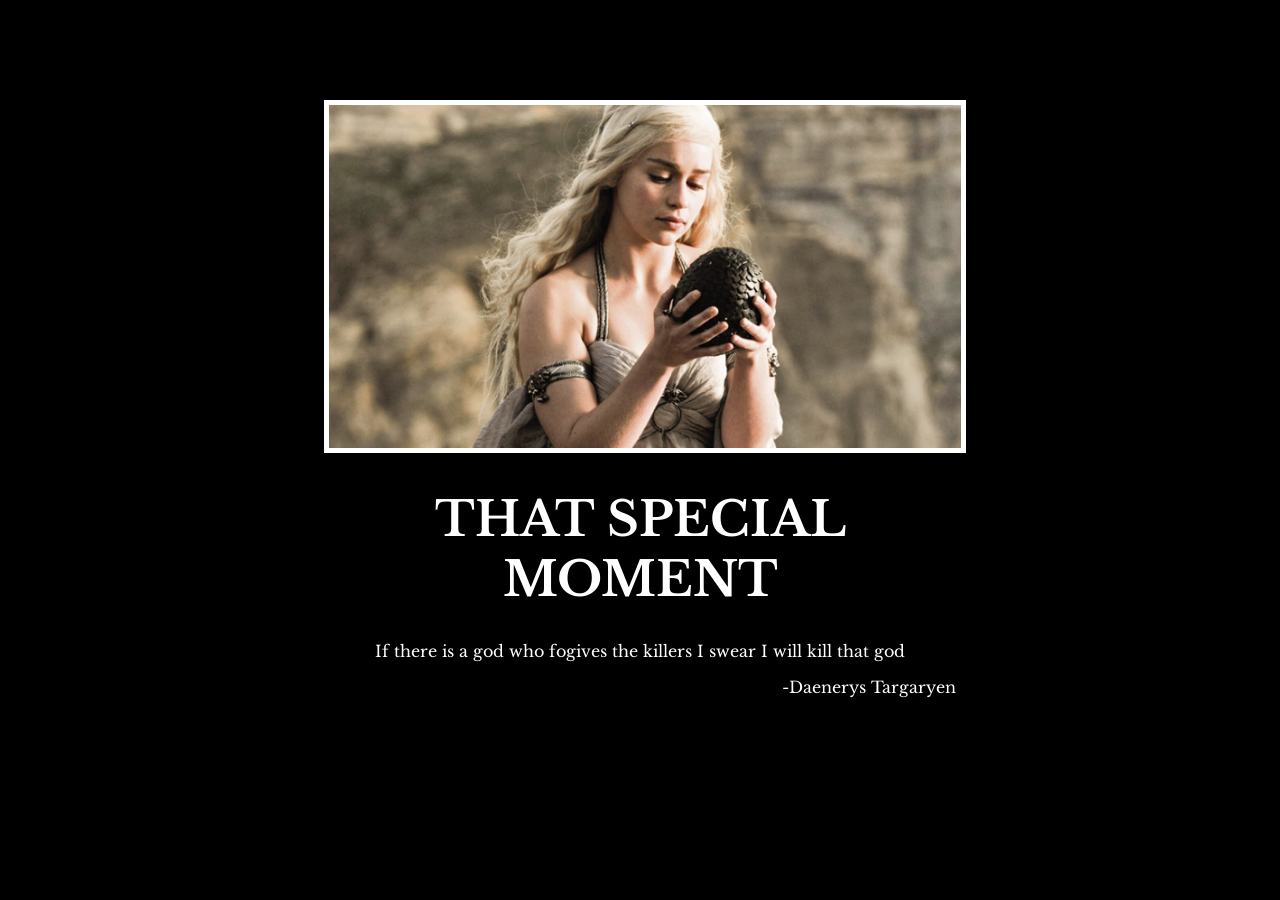
<file: index.html>
<!-- 
  TODO: Create a motivational post website.
Style it how ever you like. 
Look at the goal image for inspiration.
But it must have the following features:
1. The main h1 text should be using the Regular Libre Baskerville Font from Google Fonts:
  https://fonts.google.com/specimen/Libre+Baskerville
2. The text should be white and background black.
3. Add your own image into the images folder inside assets. It should have a 5px white border.
4. The text should be center aligned.
5. Create a div to contain the h1, p and img elements. Adjust the margins so that the image and text are centered on the page. 
  Hint: You horizontally center a div by giving it a width of 50% and a margin-left of 25%.
  Hint: Set the image to have a width of 100% so it fills the div. 
6. Read about the text-transform property on MDN docs to make the h1 uppercase with CSS.
  https://developer.mozilla.org/en-US/docs/Web/CSS/text-transform 
-->
  <!DOCTYPE html>
  <html lang="en">
  <head>
    <meta charset="UTF-8">
    <meta name="viewport" content="width=device-width, initial-scale=1.0">
    <title>Motivational Meme</title>
    <link rel="stylesheet" href="./style.css" />
    <link rel="preconnect" href="https://fonts.googleapis.com">
  <link rel="preconnect" href="https://fonts.gstatic.com" crossorigin>
  <link href="https://fonts.googleapis.com/css2?family=Caveat&family=Libre+Baskerville:ital,wght@0,400..700;1,400..700&display=swap" rel="stylesheet">
  </head>
  <body>
    <div class="poster">
      <a href="./story.html"><img src="./assets/images/daenerys.jpeg"></a>
      <h1>THAT SPECIAL MOMENT</h1>
      <p>If there is a god who fogives the killers I swear I will kill that god</p>
      <p id="name">-Daenerys Targaryen</p>
    </div>
  </body>
  </html>
</file>
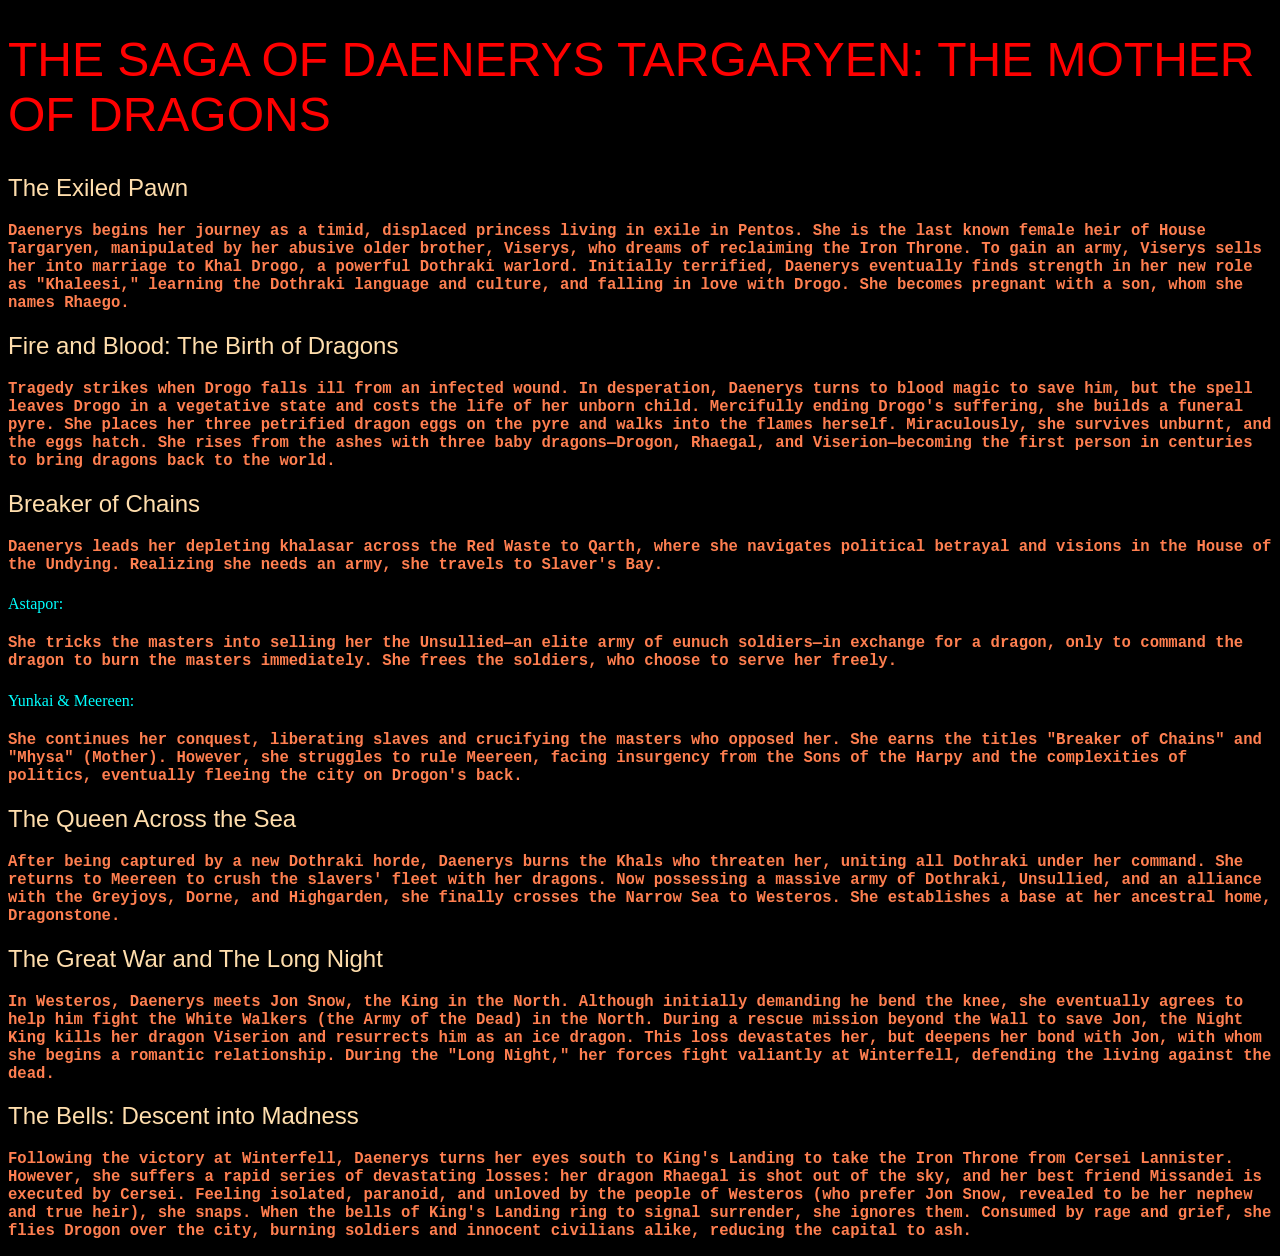
<file: story.html>
<!DOCTYPE html>
<html lang="en">
<head>
    <meta charset="UTF-8">
    <meta name="viewport" content="width=device-width, initial-scale=1.0">
    <title>story of mother of dragons</title>
    <link rel="stylesheet" href="./style.css" />
</head>
<body class="b">
    <h1 class="h">The Saga of Daenerys Targaryen: The Mother of Dragons</h1>
<h2 class="sech">The Exiled Pawn</h2>
<p class="pa">Daenerys begins her journey as a timid, displaced princess living in exile in Pentos. She is the last known female heir of House Targaryen, manipulated by her abusive older brother, Viserys, who dreams of reclaiming the Iron Throne. To gain an army, Viserys sells her into marriage to Khal Drogo, a powerful Dothraki warlord. Initially terrified, Daenerys eventually finds strength in her new role as "Khaleesi," learning the Dothraki language and culture, and falling in love with Drogo. She becomes pregnant with a son, whom she names Rhaego.</p>

<h2 class="sech">Fire and Blood: The Birth of Dragons</h2>
<p class="pa">Tragedy strikes when Drogo falls ill from an infected wound. In desperation, Daenerys turns to blood magic to save him, but the spell leaves Drogo in a vegetative state and costs the life of her unborn child. Mercifully ending Drogo's suffering, she builds a funeral pyre. She places her three petrified dragon eggs on the pyre and walks into the flames herself. Miraculously, she survives unburnt, and the eggs hatch. She rises from the ashes with three baby dragons—Drogon, Rhaegal, and Viserion—becoming the first person in centuries to bring dragons back to the world.</p>

<h2 class="sech">Breaker of Chains</h2>
<p class="pa">Daenerys leads her depleting khalasar across the Red Waste to Qarth, where she navigates political betrayal and visions in the House of the Undying. Realizing she needs an army, she travels to Slaver's Bay.

<h4 class="thih">Astapor:</h4><p class="pa"> She tricks the masters into selling her the Unsullied—an elite army of eunuch soldiers—in exchange for a dragon, only to command the dragon to burn the masters immediately. She frees the soldiers, who choose to serve her freely.

<h4 class="thih">Yunkai & Meereen:</h4><p class="pa">She continues her conquest, liberating slaves and crucifying the masters who opposed her. She earns the titles "Breaker of Chains" and "Mhysa" (Mother). However, she struggles to rule Meereen, facing insurgency from the Sons of the Harpy and the complexities of politics, eventually fleeing the city on Drogon's back.</p>

<h2 class="sech">The Queen Across the Sea</h2>
<p class="pa">After being captured by a new Dothraki horde, Daenerys burns the Khals who threaten her, uniting all Dothraki under her command. She returns to Meereen to crush the slavers' fleet with her dragons. Now possessing a massive army of Dothraki, Unsullied, and an alliance with the Greyjoys, Dorne, and Highgarden, she finally crosses the Narrow Sea to Westeros. She establishes a base at her ancestral home, Dragonstone.</p>

<h2 class="sech">The Great War and The Long Night</h2>
<p class="pa">In Westeros, Daenerys meets Jon Snow, the King in the North. Although initially demanding he bend the knee, she eventually agrees to help him fight the White Walkers (the Army of the Dead) in the North. During a rescue mission beyond the Wall to save Jon, the Night King kills her dragon Viserion and resurrects him as an ice dragon. This loss devastates her, but deepens her bond with Jon, with whom she begins a romantic relationship. During the "Long Night," her forces fight valiantly at Winterfell, defending the living against the dead.</p>

<h2 class="sech">The Bells: Descent into Madness</h2>
<p class="pa">Following the victory at Winterfell, Daenerys turns her eyes south to King's Landing to take the Iron Throne from Cersei Lannister. However, she suffers a rapid series of devastating losses: her dragon Rhaegal is shot out of the sky, and her best friend Missandei is executed by Cersei. Feeling isolated, paranoid, and unloved by the people of Westeros (who prefer Jon Snow, revealed to be her nephew and true heir), she snaps. When the bells of King's Landing ring to signal surrender, she ignores them. Consumed by rage and grief, she flies Drogon over the city, burning soldiers and innocent civilians alike, reducing the capital to ash.</p>
</body>
</html>
</file>
<file: style.css>
img{
    border: 5px solid white;
    width:100%;
}
body{
    background: black;
}
h1{
    text-transform: uppercase;
    font-size: 3rem;
}
.poster{
    text-align: center;
    width:50%;
    margin-left: 25%;
    margin-top: 100px;
    font-family: "libre baskerville", serif;
    color: white;
}
#name{
    text-align: right;
}
.b{
    background-color: black;
}
.h{
    color: red;
    font-family:Impact, Haettenschweiler, 'Arial Narrow Bold', sans-serif;
    font-weight: 500;
}
.sech{
    color:navajowhite;
    font-family: 'Segoe UI', Tahoma, Geneva, Verdana, sans-serif;
    font-weight:300;
}
.pa{
    color:coral;
    font-family:monospace;
    font-size:larger;
    font-weight: 900;
}
.thih{
    color:aqua;
    font-weight: 200;
}
</file>
